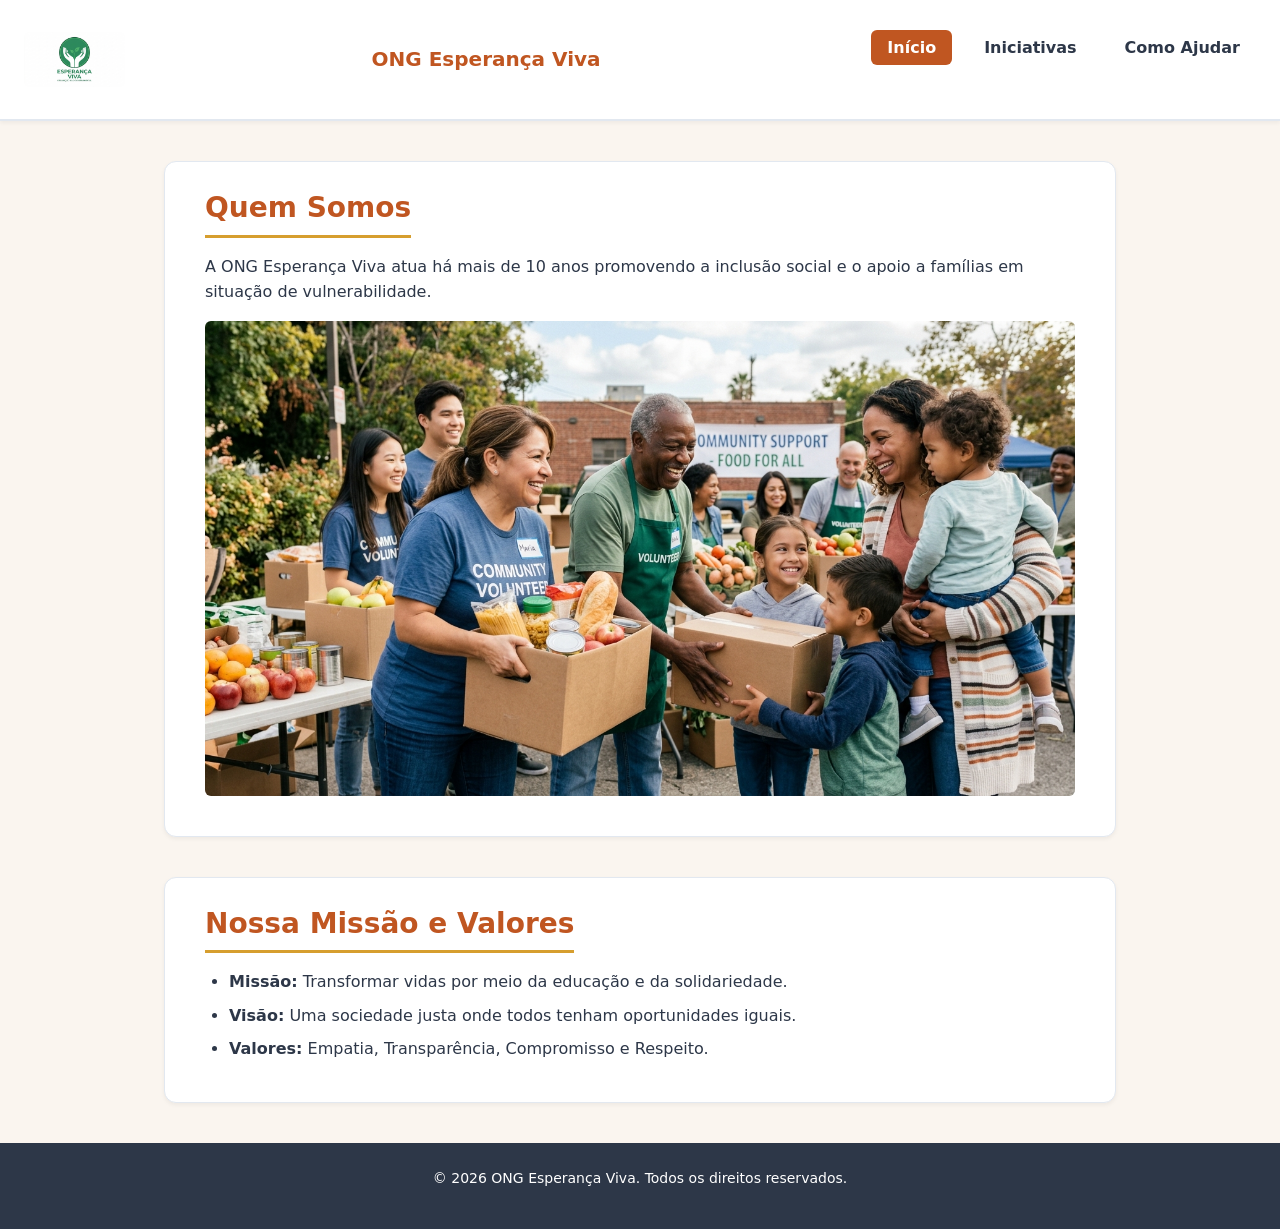
<file: index.html>
<!DOCTYPE html>
<html lang="pt-BR">
<head>
    <meta charset="UTF-8">
    <meta name="viewport" content="width=device-width, initial-scale=1.0">
    <title>Início - ONG Esperança Viva</title>
    <link rel="icon" type="image/png" href="assets/icons/icone.ico">
    <link rel="stylesheet" href="css/styles.css">
</head>
<body>

    <!-- Link de atalho para usuários de leitor de tela pularem o menu -->
    <a href="#conteudo-principal" style="position: absolute; left: -9999px;" onfocus="this.style.left='0'">Pular para o conteúdo principal</a>

    <header>
        <!-- Logo com atributo alt descritivo -->
        <img src="img/logo.webp" alt="Logotipo da ONG Esperança Viva: duas mãos segurando uma muda de planta verde">
        <h1>ONG Esperança Viva</h1>
        
        <nav aria-label="Navegação Principal">
            <ul>
                <li><a href="index.html" aria-current="page">Início</a></li>
                <li><a href="projetos.html">Iniciativas</a></li>
                <li><a href="cadastro.html">Como Ajudar</a></li>
            </ul>
        </nav>
    </header>

    <main id="conteudo-principal">
        <section aria-labelledby="titulo-quem-somos">
            <h2 id="titulo-quem-somos">Quem Somos</h2>
            <p>A ONG Esperança Viva atua há mais de 10 anos promovendo a inclusão social e o apoio a famílias em situação de vulnerabilidade.</p>
            
            <!-- Imagem informativa com texto alternativo detalhado -->
            <img src="img/voluntarios.jpg" alt="Grupo de voluntários sorrindo enquanto entregam doações de alimentos para uma família em Sorocaba">
        </section>

        <section aria-labelledby="titulo-missao">
            <h2 id="titulo-missao">Nossa Missão e Valores</h2>
            <ul>
                <li><strong>Missão:</strong> Transformar vidas por meio da educação e da solidariedade.</li>
                <li><strong>Visão:</strong> Uma sociedade justa onde todos tenham oportunidades iguais.</li>
                <li><strong>Valores:</strong> Empatia, Transparência, Compromisso e Respeito.</li>
            </ul>
        </section>
    </main>

    <footer>
        <p>&copy; 2026 ONG Esperança Viva. Todos os direitos reservados.</p>
    </footer>
    <script type="module" src="js/main.js"></script>
</body>
</html>
</file>
<file: css/styles.css>
/* ==========================================================================
   DESIGN SYSTEM & VARIÁVEIS CUSTOMIZADAS
   ========================================================================== */
:root {
  /* Cores Primárias e de Destaque */
  --color-primary: #C05621;        /* Terracota Acolhedor */
  --color-primary-hover: #9C4221;  /* Terracota Escuro (Hover/Foco) */
  --color-secondary: #D69E2E;      /* Amarelo Ocre / Dourado Warm */
  --color-accent: #2F855A;         /* Verde Folha (Esperança/Vida) */
  --color-accent-hover: #22543D;    /* Verde Escuro */

  /* Cores Neutras e Fundo */
  --color-bg-main: #FAF5EF;        /* Creme / Off-White caloroso */
  --color-bg-card: #FFFFFF;        /* Branco puro para áreas de conteúdo */
  --color-text-main: #2D3748;      /* Grafite Escuro (Contraste AAA > 7:1) */
  --color-text-muted: #4A5568;     /* Grafite Médio */
  --color-border: #E2E8F0;         /* Linhas sutis de divisão */

  /* Escala Tipográfica Relativa (rem) */
  --font-family-base: 'Inter', system-ui, -apple-system, BlinkMacSystemFont, "Segoe UI", Roboto, sans-serif;
  --font-size-xs: 0.875rem; /* 14px */
  --font-size-sm: 1.000rem; /* 16px - Base */
  --font-size-md: 1.250rem; /* 20px */
  --font-size-lg: 1.750rem; /* 28px */
  --font-size-xl: 2.500rem; /* 40px */

  /* Espaçamentos Modulares (Base 8px) */
  --spacing-xs: 0.5rem;   /* 8px */
  --spacing-sm: 1.0rem;   /* 16px */
  --spacing-md: 1.5rem;   /* 24px */
  --spacing-lg: 2.5rem;   /* 40px */
  --spacing-xl: 4.0rem;   /* 64px */

  /* Estilos Globais de Bordas e Sombras */
  --radius-sm: 6px;
  --radius-md: 12px;
  --shadow-sm: 0 2px 4px rgba(0, 0, 0, 0.05);
  --shadow-md: 0 4px 12px rgba(0, 0, 0, 0.08);
}

/* ==========================================================================
   RESET BÁSICO E CONFIGURAÇÕES GERAIS
   ========================================================================== */
*, *::before, *::after {
  box-sizing: border-box;
  margin: 0;
  padding: 0;
}

html {
  font-size: 100%; /* 16px padrão */
  scroll-behavior: smooth;
}

body {
  font-family: var(--font-family-base);
  font-size: var(--font-size-sm);
  line-height: 1.6;
  color: var(--color-text-main);
  background-color: var(--color-bg-main);
  min-height: 100vh;
  display: flex;
  flex-direction: column;
}

/* Acessibilidade: Foco visível para navegação por teclado */
a:focus-visible,
button:focus-visible,
input:focus-visible,
select:focus-visible,
textarea:focus-visible {
  outline: 3px solid var(--color-secondary);
  outline-offset: 3px;
}

/* ==========================================================================
   CABEÇALHO E NAVEGAÇÃO
   ========================================================================== */
header {
  background-color: var(--color-bg-card);
  border-bottom: 2px solid var(--color-border);
  padding: var(--spacing-sm) var(--spacing-md);
  display: flex;
  flex-wrap: wrap;
  align-items: center;
  justify-content: space-between;
  gap: var(--spacing-sm);
  box-shadow: var(--shadow-sm);
}

header img {
  max-height: 55px;
  width: auto;
  object-fit: contain;
}

header h1 {
  font-size: var(--font-size-md);
  color: var(--color-primary);
  font-weight: 700;
}

nav ul {
  display: flex;
  list-style: none;
  gap: var(--spacing-sm);
}

nav a {
  text-decoration: none;
  color: var(--color-text-main);
  font-weight: 600;
  padding: var(--spacing-xs) var(--spacing-sm);
  border-radius: var(--radius-sm);
  transition: background-color 0.2s, color 0.2s;
}

nav a:hover {
  background-color: var(--color-bg-main);
  color: var(--color-primary);
}

/* Item ativo no menu */
nav a[aria-current="page"] {
  background-color: var(--color-primary);
  color: #FFFFFF;
}

/* ==========================================================================
   CONTEÚDO PRINCIPAL (LAYOUT GRID / FLEXBOX)
   ========================================================================== */
main {
  flex: 1;
  max-width: 1000px;
  width: 100%;
  margin: 0 auto;
  padding: var(--spacing-lg) var(--spacing-md);
  display: flex;
  flex-direction: column;
  gap: var(--spacing-lg);
}

/* Estilização de Seções e Cartões */
section, article {
  background-color: var(--color-bg-card);
  padding: var(--spacing-md) var(--spacing-lg);
  border-radius: var(--radius-md);
  box-shadow: var(--shadow-sm);
  border: 1px solid var(--color-border);
}

/* Hierarquia de Títulos */
h2 {
  font-size: var(--font-size-lg);
  color: var(--color-primary);
  margin-bottom: var(--spacing-sm);
  border-bottom: 3px solid var(--color-secondary);
  display: inline-block;
  padding-bottom: 4px;
}

h3 {
  font-size: var(--font-size-md);
  color: var(--color-primary-hover);
  margin-top: var(--spacing-md);
  margin-bottom: var(--spacing-xs);
}

h4 {
  font-size: var(--font-size-sm);
  color: var(--color-text-main);
  margin-top: var(--spacing-sm);
  margin-bottom: var(--spacing-xs);
  font-weight: 700;
}

p {
  margin-bottom: var(--spacing-sm);
}

ul {
  margin-left: var(--spacing-md);
  margin-bottom: var(--spacing-sm);
}

li {
  margin-bottom: var(--spacing-xs);
}

/* Imagens Responsivas */
img {
  max-width: 100%;
  height: auto;
  border-radius: var(--radius-sm);
  display: block;
  margin: var(--spacing-sm) 0;
}

hr {
  border: 0;
  height: 1px;
  background-color: var(--color-border);
  margin: var(--spacing-lg) 0;
}

/* ==========================================================================
   FORMULÁRIOS (TELA DE CADASTRO)
   ========================================================================== */
form {
  display: flex;
  flex-direction: column;
  gap: var(--spacing-md);
  margin-top: var(--spacing-sm);
}

fieldset {
  border: 1px solid var(--color-border);
  border-radius: var(--radius-sm);
  padding: var(--spacing-md);
  background-color: var(--color-bg-main);
}

legend {
  padding: 0 var(--spacing-xs);
  color: var(--color-primary);
  font-weight: bold;
}

label {
  font-weight: 600;
  display: block;
  margin-bottom: 4px;
  color: var(--color-text-main);
}

input[type="text"],
input[type="tel"],
input[type="email"],
select,
textarea {
  width: 100%;
  padding: var(--spacing-xs) var(--spacing-sm);
  font-size: var(--font-size-sm);
  font-family: inherit;
  border: 1px solid var(--color-border);
  border-radius: var(--radius-sm);
  background-color: #FFFFFF;
  color: var(--color-text-main);
  transition: border-color 0.2s, box-shadow 0.2s;
}

input:focus,
select:focus,
textarea:focus {
  border-color: var(--color-primary);
  box-shadow: 0 0 0 3px rgba(192, 86, 33, 0.2);
}

button[type="submit"] {
  background-color: var(--color-accent);
  color: #FFFFFF;
  font-size: var(--font-size-md);
  font-weight: bold;
  padding: var(--spacing-sm) var(--spacing-md);
  border: none;
  border-radius: var(--radius-sm);
  cursor: pointer;
  transition: background-color 0.2s, transform 0.1s;
  align-self: flex-start;
}

button[type="submit"]:hover {
  background-color: var(--color-accent-hover);
}

button[type="submit"]:active {
  transform: scale(0.98);
}

/* Chamadas para Ação / Links Estilizados */
section[aria-labelledby="titulo-chamada"] a {
  display: inline-block;
  background-color: var(--color-primary);
  color: #FFFFFF;
  text-decoration: none;
  font-weight: bold;
  padding: var(--spacing-sm) var(--spacing-md);
  border-radius: var(--radius-sm);
  transition: background-color 0.2s;
}

section[aria-labelledby="titulo-chamada"] a:hover {
  background-color: var(--color-primary-hover);
}

/* ==========================================================================
   RODAPÉ
   ========================================================================== */
footer {
  background-color: var(--color-text-main);
  color: #FFFFFF;
  text-align: center;
  padding: var(--spacing-md);
  margin-top: auto;
  font-size: var(--font-size-xs);
}

/* ==========================================================================
   RESPONSIVIDADE (MEDIA QUERIES)
   ========================================================================== */
@media (max-width: 600px) {
  header {
    flex-direction: column;
    text-align: center;
  }

  nav ul {
    flex-direction: column;
    width: 100%;
    gap: var(--spacing-xs);
  }

  nav a {
    display: block;
    text-align: center;
  }

  button[type="submit"] {
    width: 100%;
  }
}

/* Container Principal com CSS Grid de 12 colunas */
.grid-container {
  display: grid;
  grid-template-columns: repeat(12, 1fr);
  gap: var(--spacing-md, 1.5rem); /* Spacing modular de 24px */
  max-width: 1200px;
  margin: 0 auto;
  padding: 0 var(--spacing-sm, 1.0rem);
}

/* Classes utilitárias para alocação de colunas (Grid-Span) */
.col-12 { grid-column: span 12; }
.col-8  { grid-column: span 8;  }
.col-6  { grid-column: span 6;  }
.col-4  { grid-column: span 4;  }
.col-3  { grid-column: span 3;  }

/* Reorganização dinâmica para telas menores (Mobile First) */
@media (max-width: 768px) {
  .col-8, .col-6, .col-4, .col-3 {
    grid-column: span 12; /* Ocupa largura total em dispositivos móveis */
  }
}

/* ==========================================================================
   COMPONENTES DE FEEDBACK VISUAL: BADGES, ALERTAS E TOAST/MODAL
   ========================================================================== */

/* 1. ETIQUETAS / BADGES */
.badge {
  display: inline-block;
  padding: 0.25rem 0.75rem;
  font-size: var(--font-size-xs);
  font-weight: 700;
  text-transform: uppercase;
  letter-spacing: 0.5px;
  border-radius: 50px;
  margin-bottom: var(--spacing-xs);
}

.badge-primary {
  background-color: rgba(192, 86, 33, 0.15);
  color: var(--color-primary);
  border: 1px solid var(--color-primary);
}

.badge-success {
  background-color: rgba(47, 133, 90, 0.15);
  color: var(--color-accent);
  border: 1px solid var(--color-accent);
}

/* 2. CAIXAS DE ALERTA */
.alert {
  padding: var(--spacing-sm) var(--spacing-md);
  border-radius: var(--radius-sm);
  margin-bottom: var(--spacing-md);
  font-size: var(--font-size-sm);
  border-left: 5px solid;
}

.alert-info {
  background-color: #EBF8FF;
  color: #2B6CB0;
  border-color: #3182CE;
}

.alert-success {
  background-color: #F0FFF4;
  color: #276749;
  border-color: var(--color-accent);
}

/* 3. TOAST / NOTIFICAÇÃO FLUTUANTE DE SUCESSO (CSS Puro) */
.toast {
  position: fixed;
  bottom: 24px;
  right: 24px;
  z-index: 9999;
  max-width: 400px;
  background-color: #FFFFFF;
  border-radius: var(--radius-md);
  box-shadow: 0 10px 25px rgba(0, 0, 0, 0.2);
  border-left: 6px solid var(--color-accent);
  padding: var(--spacing-sm) var(--spacing-md);
  
  /* Oculto por padrão */
  opacity: 0;
  visibility: hidden;
  transform: translateY(20px);
  transition: all 0.4s ease-in-out;
}

/* Exibe o Toast quando a URL contiver o fragmento #toast-sucesso (após clicar no botão) */
.toast:target {
  opacity: 1;
  visibility: visible;
  transform: translateY(0);
}

.toast-content {
  display: flex;
  align-items: center;
  gap: var(--spacing-sm);
}

.toast-icon {
  background-color: var(--color-accent);
  color: #FFFFFF;
  width: 28px;
  height: 28px;
  border-radius: 50%;
  display: flex;
  align-items: center;
  justify-content: center;
  font-weight: bold;
  flex-shrink: 0;
}

.toast strong {
  color: var(--color-text-main);
  font-size: var(--font-size-sm);
  display: block;
}

.toast p {
  color: var(--color-text-muted);
  font-size: var(--font-size-xs);
  margin: 0;
}

.toast-close {
  color: var(--color-text-muted);
  text-decoration: none;
  font-size: 1.25rem;
  font-weight: bold;
  margin-left: auto;
  padding: 0 4px;
}

.toast-close:hover {
  color: var(--color-text-main);
}

/* ==========================================================================
   ESTILOS DE VALIDAÇÃO DE FORMULÁRIO VIA JS
   ========================================================================== */
.input-invalido {
  border-color: #E53E3E !important;
  box-shadow: 0 0 0 2px rgba(229, 62, 62, 0.2) !important;
}

.input-valido {
  border-color: var(--color-accent) !important;
}

.mensagem-erro-input {
  color: #E53E3E;
  font-size: var(--font-size-xs);
  font-weight: 600;
  margin-top: 4px;
  display: none;
}
</file>
